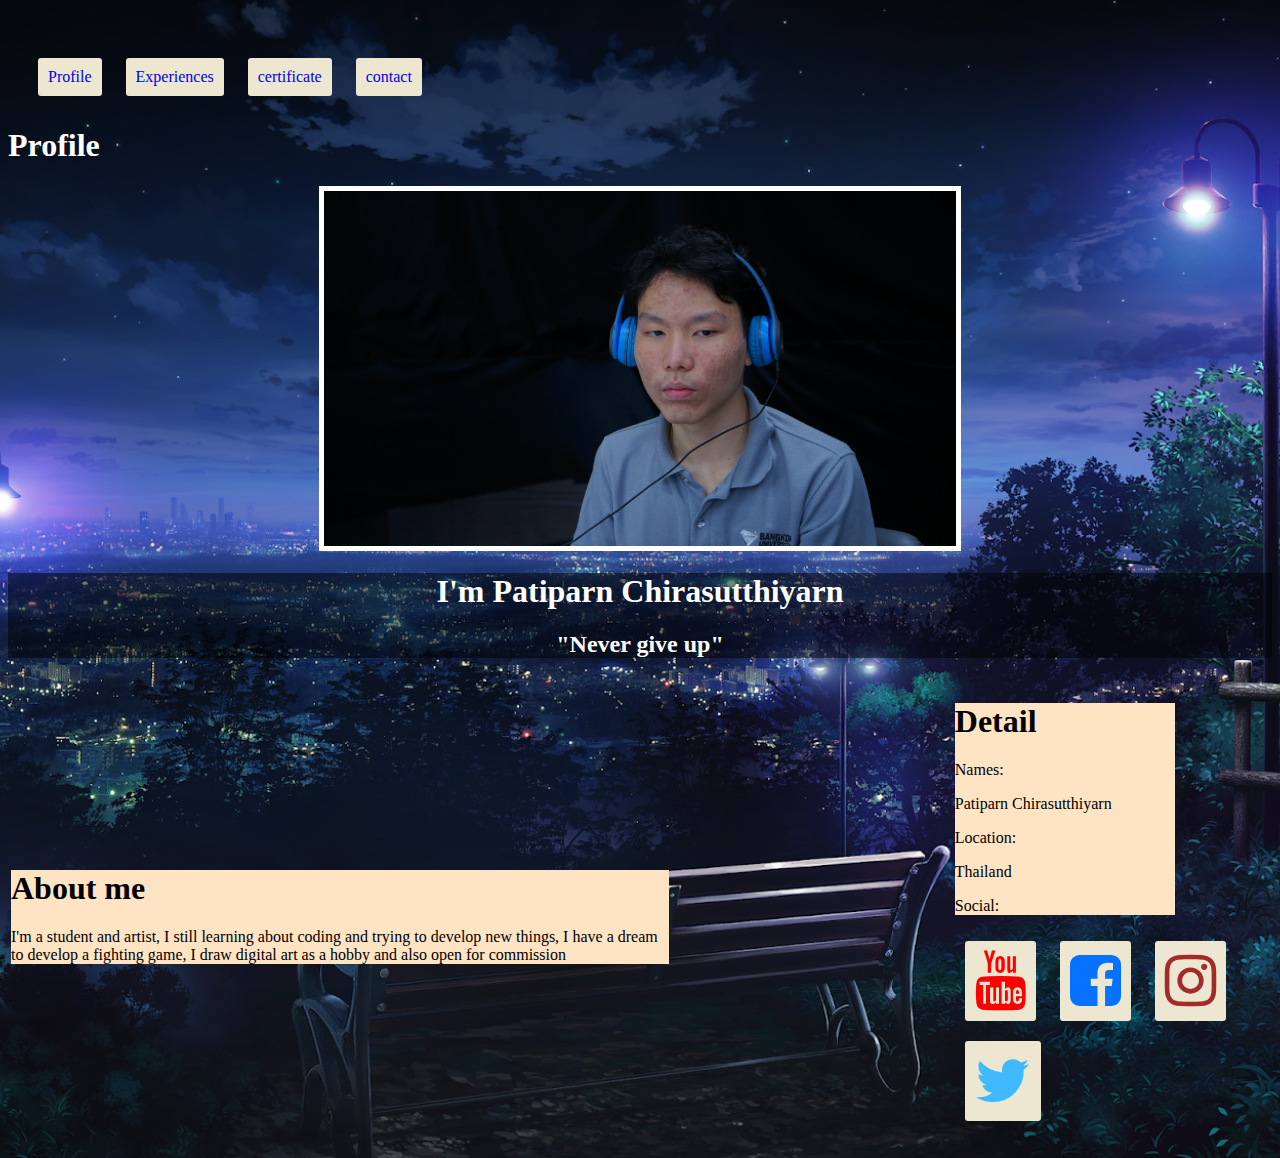
<file: index.html>
<!--By Patiparn Chirasutthiyarn-->
<!DOCTYPE html>
<html>
    <!--codeเชื่อมกับCss-->
<link rel="stylesheet" href="index.css">
<body>
        <!--linkเข้าpageอี่น-->
        <ul>
            <a href="index.html">Profile</a>
            <a href="Experiences.html">Experiences</a>
            <a href="certificate.html">certificate</a>
            <a href="contact.html">contact</a>
          
        </ul>
        <!--หัวข้อ-->
        <h1 id="Toppro">Profile</h1>
        <!--รูปprofile(เรียกรูปจากfolderimage)-->
        <img id="propic"src="image\DSC05836.JPG" alt="Patiparn">
    
    <header>
        <!--หัวข้อบน tab-->
        <title>Patiparn C.'s profile</title>
        
        <!--ชื่อนามสกุล-->
        <h1>I'm Patiparn Chirasutthiyarn</h1>
        <h2>"Never give up"</h2>
        

    </header>
    <!--ข้อมูลประกอบ-->
    <!--<table>,<td>,<tr> ไว้จัดเรียก<p>-->
    <table>
    <tr>
        <td>
            <nav>
                <h1>About me</h1>
                <p>
                    I'm a student and artist, I still learning about coding and trying to develop new things, I have a dream to develop a fighting game, I draw digital art as a hobby and also open for commission
                </p>
            </nav>
        </td>
        <td>
           
            <nav>
            <h1>Detail</h1>
            <p>
                Names:           
            </p>
            <p>
                Patiparn Chirasutthiyarn
            </p>
            <p>
                Location:
            </p>
            <p>
                Thailand
            </p>
            <p>Social:</p>

        </nav>
            <!--codeเชื่อมกับcss และ linkเข้าsocial media ต่างๆ-->
        <link rel="stylesheet" href="https://cdnjs.cloudflare.com/ajax/libs/font-awesome/4.7.0/css/font-awesome.min.css">    
            <p><a href="https://www.youtube.com/channel/UCj9HefEkvd_oc3w3AlU-Onw" class="fa fa-youtube" style="font-size: 60px; color: red;"></a>
                <a href="https://www.facebook.com/alan.patiparnc" class="fa fa-facebook-square" style="font-size: 60px; color: rgb(7, 114, 255);"></a>
                <a href="https://www.instagram.com/alananhkspace/" class="fa fa-instagram" style="font-size: 60px; color: brown;"></a>
                <a href="https://twitter.com/alananhkspace" class="fa fa-twitter" style="font-size: 60px; color: rgb(63, 185, 255);"></a>
            </p>
        </td>
    </tr> 
</table>
    </body>
</html>
</file>
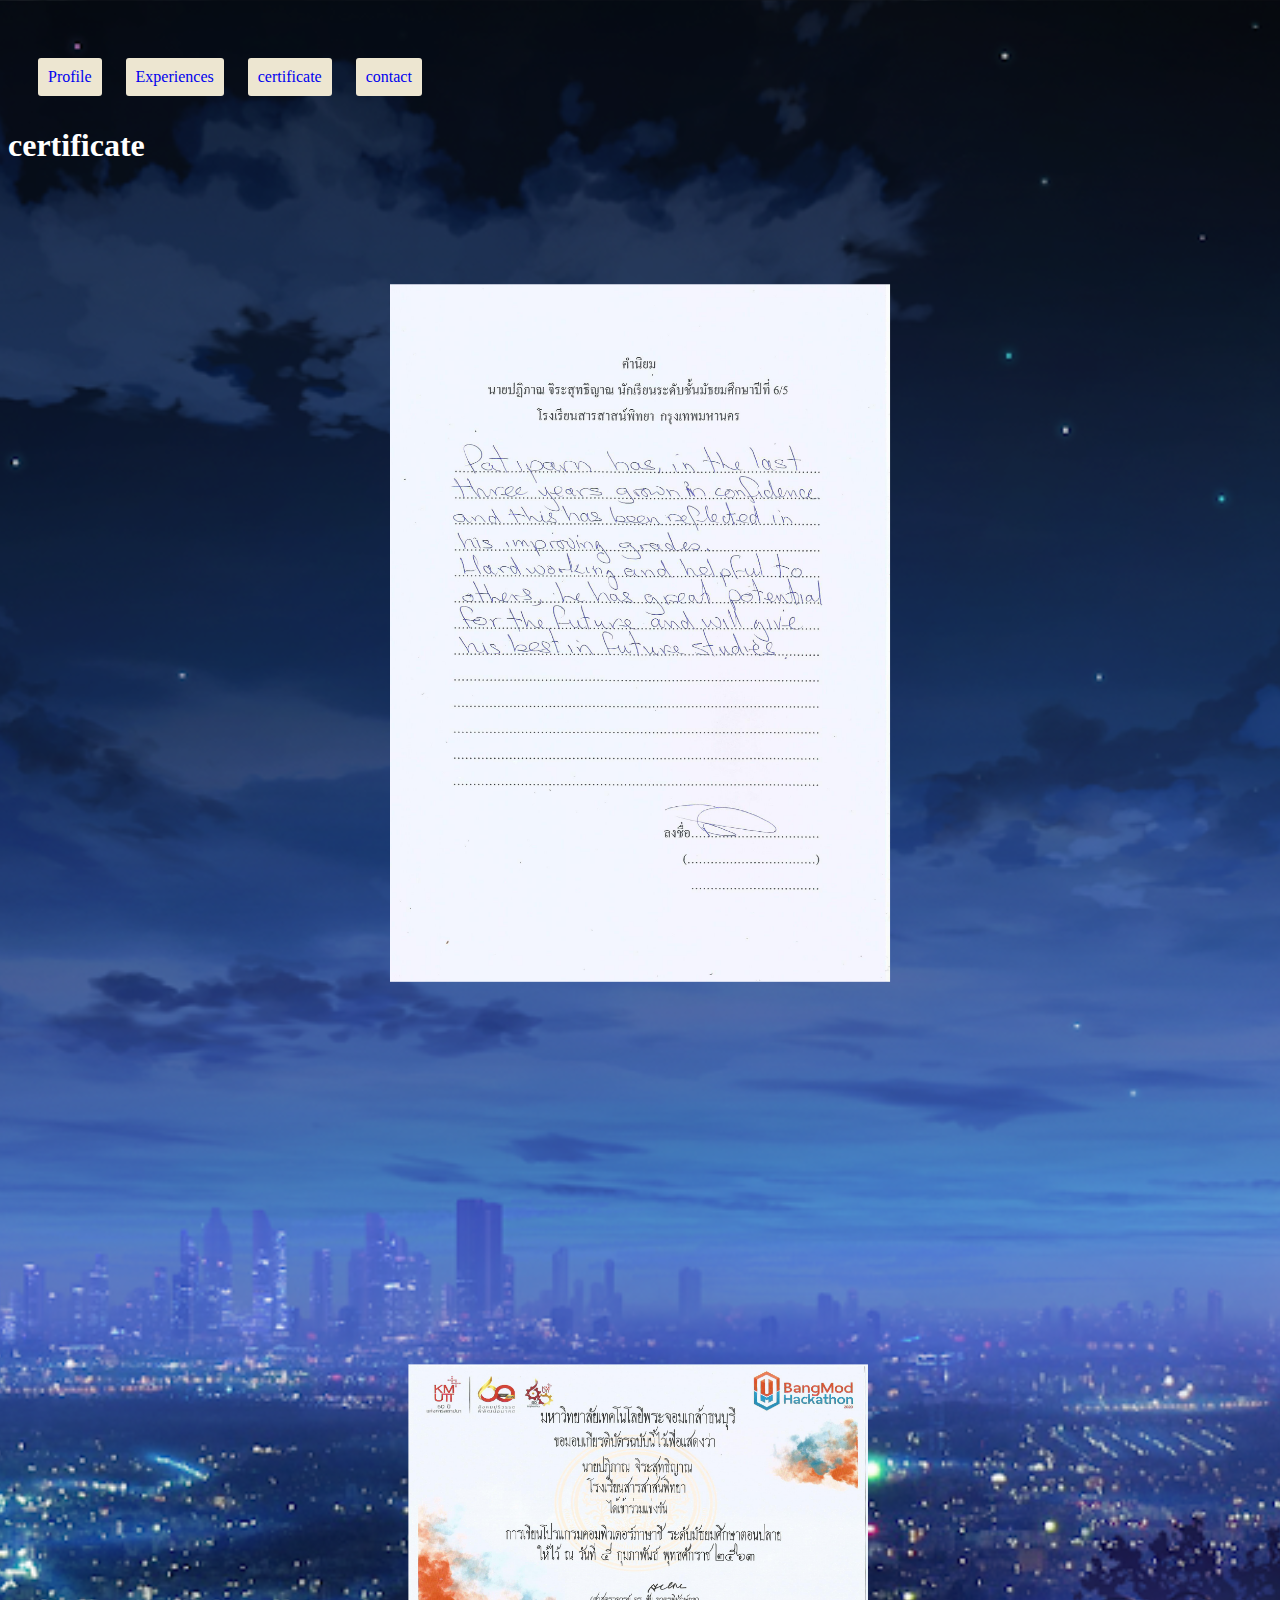
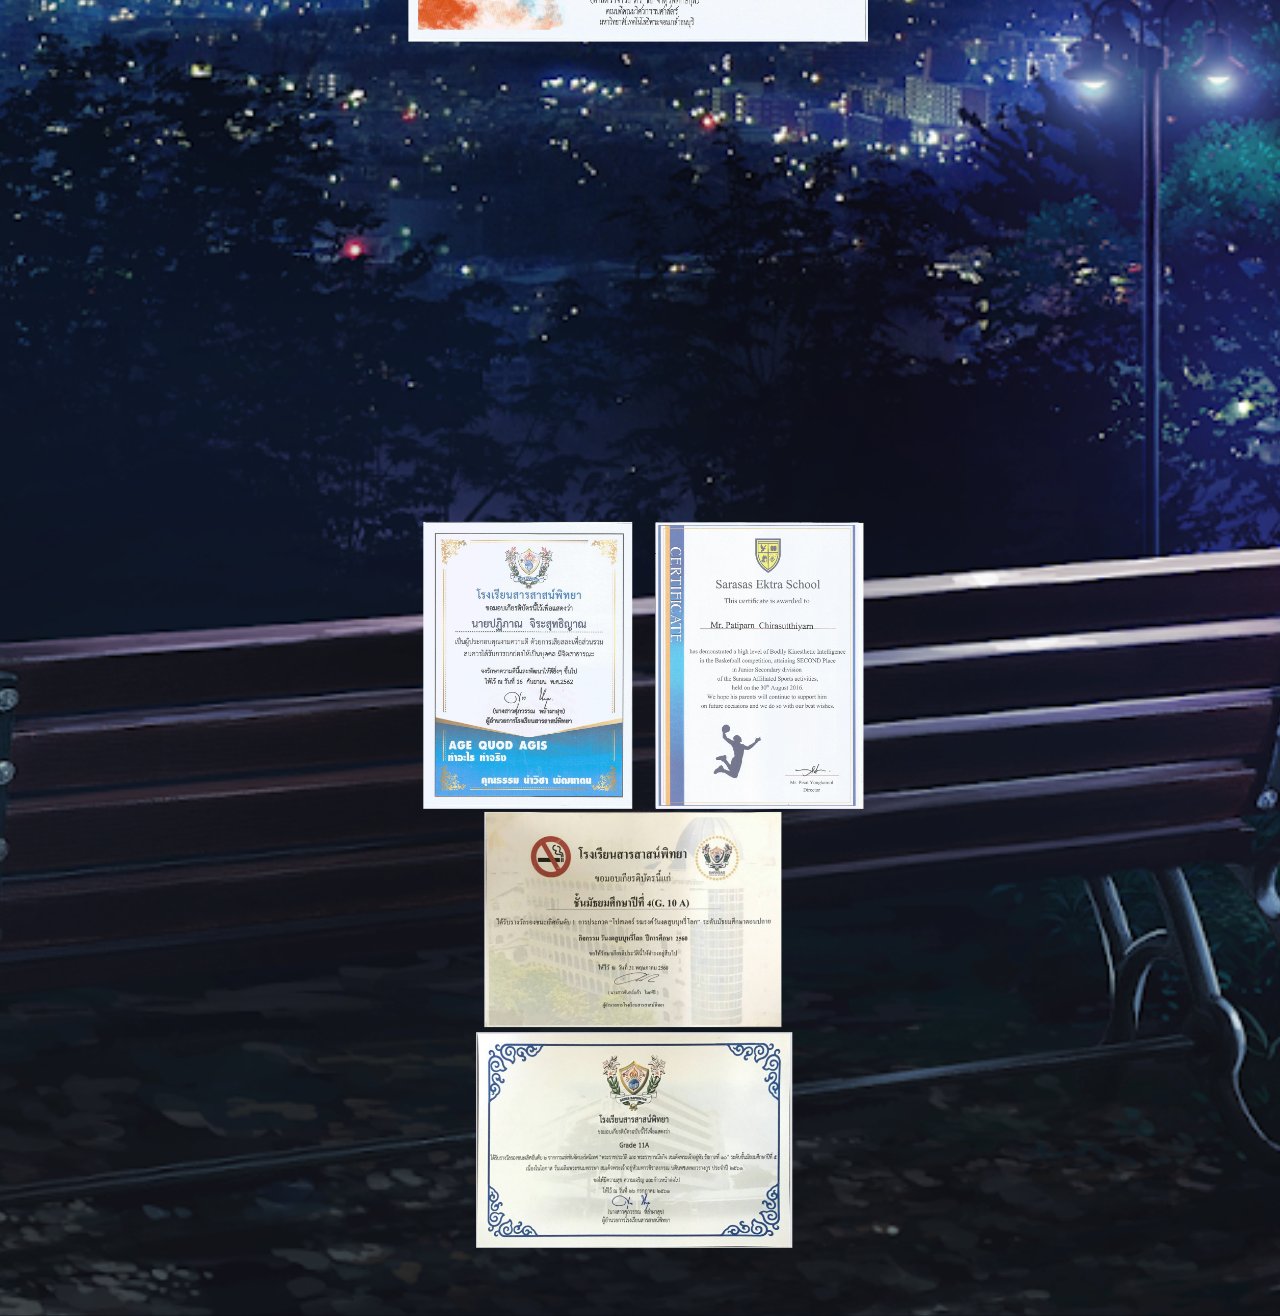
<file: certificate.html>
<!--By Patiparn Chirasutthiyarn-->
<!DOCTYPE html>
<html>
    <!--codeเชื่อมกับCss-->
<link rel="stylesheet" href="certificate.css">
    <body>
        <title>Patiparn C.'s certificate</title>
        <!--linkเข้าpageอี่น-->
        <ul>
            <a href="index.html">Profile</a>
            <a href="Experiences.html">Experiences</a>
            <a href="certificate.html">certificate</a>
            <a href="contact.html">contact</a>
          
        </ul>
        <h1>certificate</h1>
       <!--รุปภาพจาก folderimage-->
        <nav>
        <p>
            <img id="cer1" src="image/certificate 1.png" alt="certificate1">
           </p>
           <p>
            <img id="cer2" src="image/certificate 2.png" alt="certificate2">
           </p>
           <p>
            <img  id="cer3" src="image/certificate 3.png" alt="certificate3">
           </p>
        </nav>
            
                
                
            
                
        
    </body>
</html>
</file>
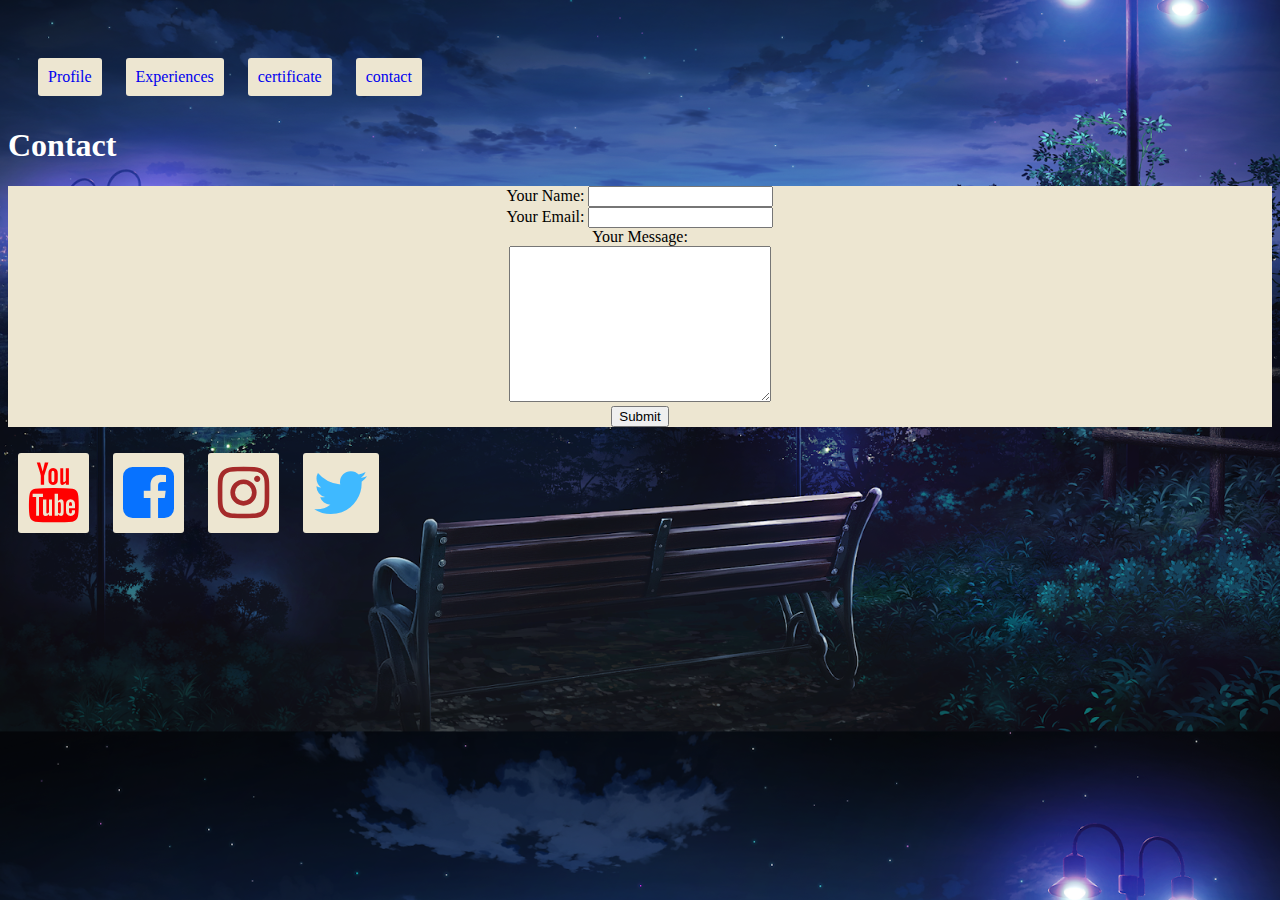
<file: contact.html>
<!--By Patiparn Chirasutthiyarn-->
<!DOCTYPE html>
<html>
    <!--codeเชื่อมกับCss-->
<link rel="stylesheet" href="contact.css">
    <body>
        <!--linkเข้าpageอี่น-->
        <title>Patiparn C.'s contact</title>
        <ul>
            <a href="index.html">Profile</a>
            <a href="Experiences.html">Experiences</a>
            <a href="certificate.html">certificate</a>
            <a href="contact.html">contact</a>
          
        </ul>
       <h1>Contact</h1>
        <nav>
        <!--form ส่งemail-->
            <form action="mailto:patiparn.chir@bumail.net" method="POST" enctype="text/plain"> 
            <label>Your Name:</label>
            <input type="text" name="yourName" value=""> <!--input ชื่อ-->
            <br>
            <label>Your Email:</label>
            <input type="email" name="yourEmail" value="">   <!--input email-->
            <br>
            <label>Your Message:</label>      
            <br>
            <textarea name="yourMessage" cols="30" rows="10"></textarea>    <!--input ข้อความ-->
            <br>
            <input type="submit" name="">   <!--ปุ่ม ส่ง-->
        </form> 
    </nav>
     <!--codeเชื่อมกับcss และ linkเข้าsocial media ต่างๆ-->
    <link rel="stylesheet" href="https://cdnjs.cloudflare.com/ajax/libs/font-awesome/4.7.0/css/font-awesome.min.css">    
            <p><a href="https://www.youtube.com/channel/UCj9HefEkvd_oc3w3AlU-Onw" class="fa fa-youtube" style="font-size: 60px; color: red;"></a>
                <a href="https://www.facebook.com/alan.patiparnc" class="fa fa-facebook-square" style="font-size: 60px; color: rgb(7, 114, 255);"></a>
                <a href="https://www.instagram.com/alananhkspace/" class="fa fa-instagram" style="font-size: 60px; color: brown;"></a>
                <a href="https://twitter.com/alananhkspace" class="fa fa-twitter" style="font-size: 60px; color: rgb(63, 185, 255);"></a>
            </p>
    </body>
</html>
</file>
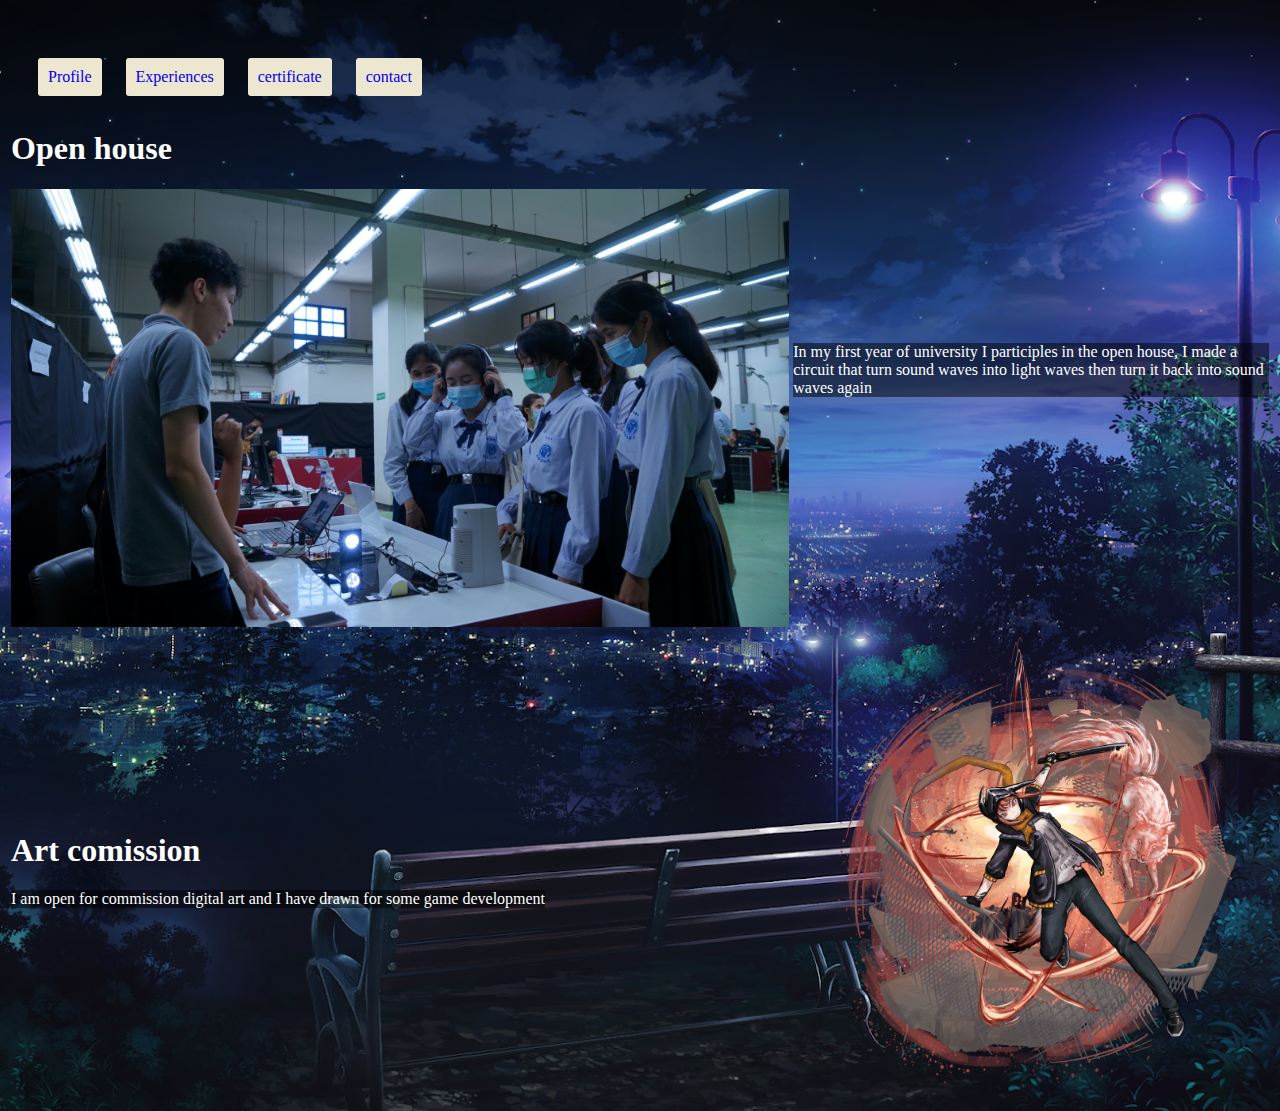
<file: Experiences.html>
<!--By Patiparn Chirasutthiyarn-->
<!DOCTYPE html>
<html>
     <!--codeเชื่อมกับCss-->
<link rel="stylesheet" href="Experiences.css">
    <body>
         <!--linkเข้าpageอี่น-->
        <title>Patiparn C.'s Experiences</title>
        <ul>
            <a href="index.html">Profile</a>
            <a href="Experiences.html">Experiences</a>
            <a href="certificate.html">certificate</a>
            <a href="contact.html">contact</a>
          
        </ul>
        <!--<table>,<td>,<tr> ไว้จัดเรียก<p>-->
        <table>
            <tr>
                <td>
                    <h1>Open house</h1>
                    <img id="openh" src="image\DSC05846.JPG" alt="open house">
                </td>
                  
                <td > 
                    <p id="popen">
                        In my first year of university I participles in the open house, I made a circuit that turn sound waves into light waves then turn it back into sound waves again   
                    </p>
                </td>
            </tr>
            <tr>
                <td>
                    <h1>Art comission</h1>
                    <p id="art">
                        I am open for commission digital art 
 and I have drawn for some game development
                    </p>
                </td>
                <td>
                    <img id="artpic" src="image\crow arknight e2 copy.png" alt="art image">
                </td>
            </tr>
        </table>
    </body>
</html>
</file>
<file: index.css>
/* By Patiparn Chirasutthiyarn */
header{
 background: rgba(0,0,0, 0.5);
 color:white;                         /* setbackground*/
 text-align: center;

 
}
#propic{
    width: 50%;                    /*set ภาพให้อยู่ตรงกลาง */
    margin-left: auto;
    margin-right: auto;
    display: block;
    border: 5px solid white;
}
body{
    background-image:url(image/1510910455572.png) ;   /*(เรียกภาพจากfolderimageเป็น background)*/
    background-size: cover;
    background-position: center;
    
}

ul{
    margin:0px;                          /* set ช่องไฟ */
    padding: 40px 0px 0px 20px;
   
}
a {
    text-decoration: none;            /* set ช่องไฟ และ background*/
    display:inline-block;
    background:#ede6d1 ;
    margin: 10px;
    width: fit-content;
    border-radius:3px;
    padding:10px 10px 10px 10px;
}
a:hover {
    text-decoration:underline ;           /*เมื่อเอา mouse hover จะขีดเส้นใต้ */

}
#Toppro {
    color: white;
}
nav{
    background-color: bisque;                 /* setbackground*/
    width: 70%; 
    
}
</file>
<file: certificate.css>
/* By Patiparn Chirasutthiyarn */
body{
    background-image:url(image/1510910455572.png) ;  /*(เรียกภาพจากfolderimageเป็น background)*/
    background-size: cover;
    background-position: center;
}
ul{
    margin:0px;
    padding: 40px 0px 0px 20px;              /* set ช่องไฟ */
   
}
a {
    text-decoration: none;
    display:inline-block;                    
    background:#ede6d1 ;                  /* set ช่องไฟ และ background*/
    margin: 10px;
    width: fit-content;
    border-radius:3px;
    padding:10px 10px 10px 10px;
}
a:hover {
    text-decoration:underline ;                  /*เมื่อเอา mouse hover จะขีดเส้นใต้ */

}
#cer1{
    margin-left: auto;
    margin-right: auto;               /*set ภาพให้อยู่ตรงกลาง */
    display: block;
    width: 50%
}
#cer2{
    width: 50% ;
    margin-left: auto;
    margin-right: auto;                  /*set ภาพให้อยู่ตรงกลาง */
    display: block;
}
#cer3{
    width:50% ;
    margin-left: auto;
    margin-right: auto;            /*set ภาพให้อยู่ตรงกลาง */
    display: block;
}
nav{
    text-align: center;                 /*set ให้อยู่ตรงกลาง */
}
h1{
    color: white;                  /* set สี text*/
}
</file>
<file: contact.css>
/* By Patiparn Chirasutthiyarn */
body{
    background-image:url(image/1510910455572.png) ;  /*(เรียกภาพจากfolderimageเป็น background)*/
    background-size: cover;
    background-position: center;
}
ul{
    margin:0px;
    padding: 40px 0px 0px 20px;                  /* set ช่องไฟ */
   
}
a {
    text-decoration: none;
    display:inline-block;
    background:#ede6d1 ;                      /* set ช่องไฟ และ background*/
    margin: 10px;
    width: fit-content;
    border-radius:3px;
    padding:10px 10px 10px 10px;
}
a:hover {
    text-decoration:underline ;                 /*เมื่อเอา mouse hover จะขีดเส้นใต้ */

}
nav{
    text-align: center;
    background-color: #ede6d1;                /* set background*/
    
}
h1{
    color: white;                         /* set สี text*/
}
</file>
<file: Experiences.css>
/* By Patiparn Chirasutthiyarn */
body{
    background-image:url(image/1510910455572.png) ;  /*(เรียกภาพจากfolderimageเป็น background)*/
    background-size: cover;
    background-position: center;
}
ul{
    margin:0px;
    padding: 40px 0px 0px 20px;                    /* set ช่องไฟ */
   
}
a {
    text-decoration: none;
    display:inline-block;
    background:#ede6d1 ;
    margin: 10px;                                  /* set ช่องไฟ และ background*/
    width: fit-content;
    border-radius:3px;
    padding:10px 10px 10px 10px;
}
a:hover {
    text-decoration:underline ;              /*เมื่อเอา mouse hover จะขีดเส้นใต้ */

}
#openh{
    width:100%;
}
#popen{
    background: rgba(0,0,0, 0.5);
    width: fit-content;                             /* set background*/
}
td{
    color: white;                              /* set สี text*/
}
#artpic{
    width: 100%;                           /* set ขนาด*/
}
#art{
    background: rgba(0,0,0, 0.5);              /* set background*/
    width: fit-content;
}
</file>
